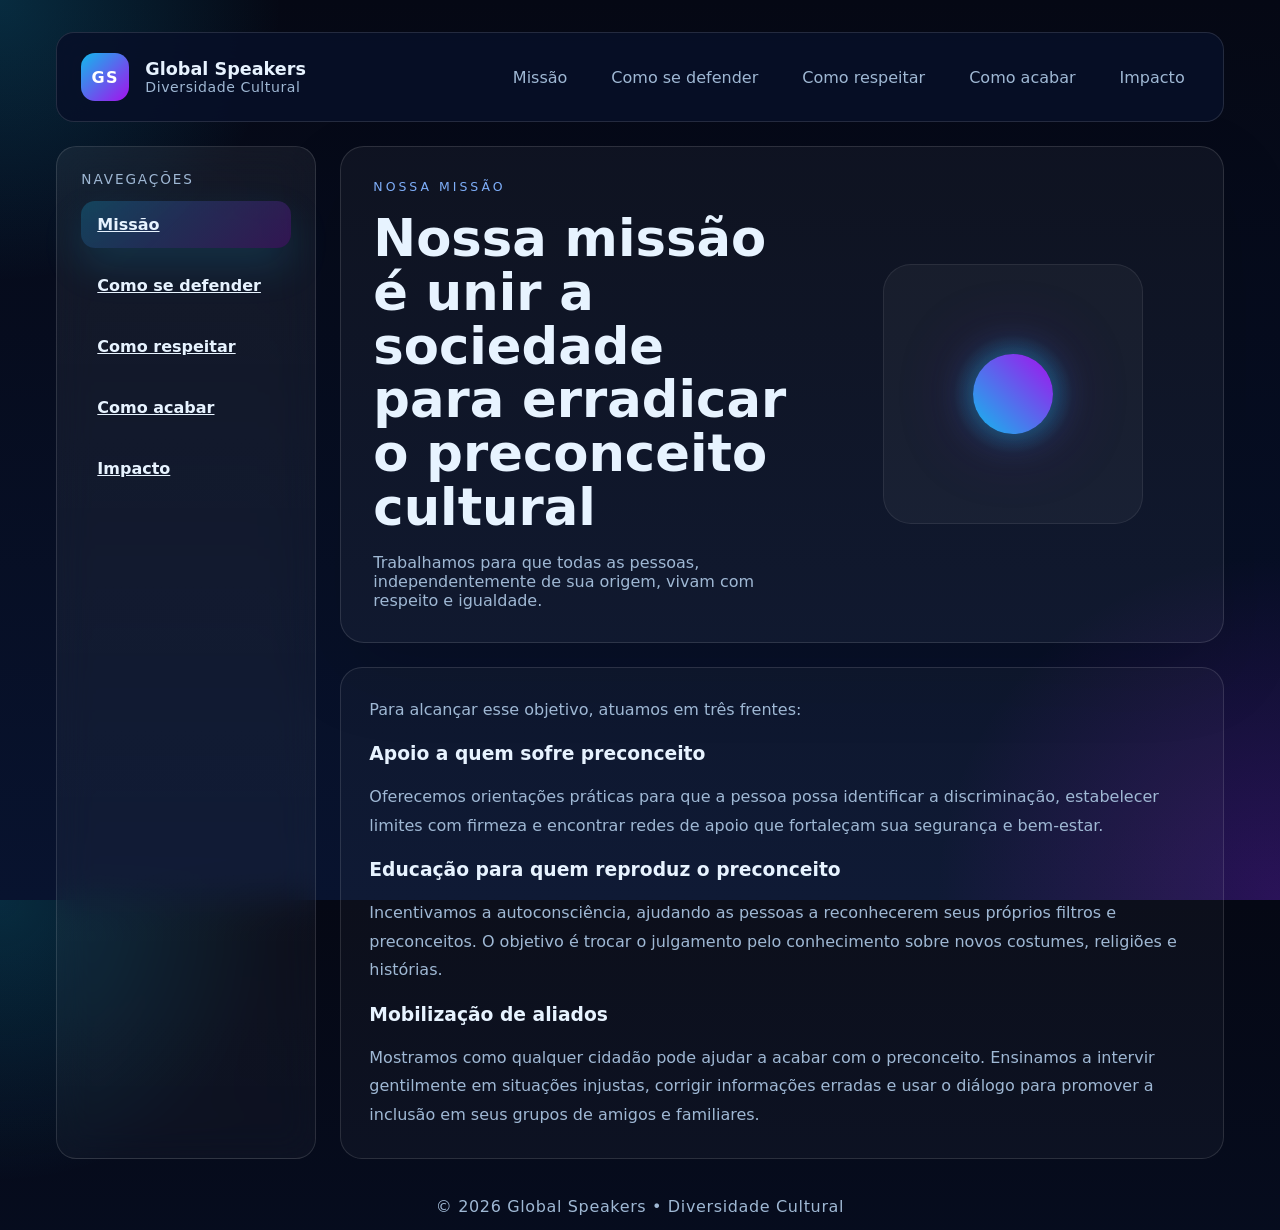
<file: index.html>
<html>
<head>
    <title>Global Speakers - Missão</title>
    <meta charset="utf-8">
    <meta name="viewport" content="width=device-width,initial-scale=1">
    <link rel="stylesheet" href="styles.css">
    <script src="script.js" defer></script>
</head>

<body>
    <div class="page-shell">
        <header class="topbar">
            <div class="brand">
                <span class="logo">GS</span>
                <div>
                    <div class="brand-name">Global Speakers</div>
                    <div class="brand-tag">Diversidade Cultural</div>
                </div>
            </div>
            <nav class="topnav" aria-label="Menu principal">
                <a href="index.html">Missão</a>
                <a href="defender.html">Como se defender</a>
                <a href="respect.html">Como respeitar</a>
                <a href="acabar.html">Como acabar</a>
                <a href="impact.html">Impacto</a>
            </nav>
        </header>

        <div class="panel-grid">
            <aside class="sidebar" aria-label="Menu lateral">
                <div class="sidebar-title">Navegações</div>
                <a class="sidebar-item active" href="index.html">Missão</a>
                <a class="sidebar-item " href="defender.html">Como se defender</a>
                <a class="sidebar-item " href="respect.html">Como respeitar</a>
                <a class="sidebar-item " href="acabar.html">Como acabar</a>
                <a class="sidebar-item " href="impact.html">Impacto</a>
            </aside>

            <main class="content">
                <section class="hero">
                    <div class="hero-copy">
                        <span class="eyebrow">Nossa Missão</span>
                        <h1>Nossa missão é unir a sociedade para erradicar o preconceito cultural</h1>
                        <p>Trabalhamos para que todas as pessoas, independentemente de sua origem, vivam com respeito e igualdade.</p>
                    </div>
                    <div class="hero-visual" aria-hidden="true">
                        <div class="glow-panel">
                            <div class="glow-ring"></div>
                            <div class="glow-core"></div>
                        </div>
                    </div>
                </section>

                <section class="tab-content active" id="mission">
                    <p>Para alcançar esse objetivo, atuamos em três frentes:</p>

                    <h3>Apoio a quem sofre preconceito</h3>
                    <p>Oferecemos orientações práticas para que a pessoa possa identificar a discriminação, estabelecer limites com firmeza e encontrar redes de apoio que fortaleçam sua segurança e bem-estar.</p>

                    <h3>Educação para quem reproduz o preconceito</h3>
                    <p>Incentivamos a autoconsciência, ajudando as pessoas a reconhecerem seus próprios filtros e preconceitos. O objetivo é trocar o julgamento pelo conhecimento sobre novos costumes, religiões e histórias.</p>

                    <h3>Mobilização de aliados</h3>
                    <p>Mostramos como qualquer cidadão pode ajudar a acabar com o preconceito. Ensinamos a intervir gentilmente em situações injustas, corrigir informações erradas e usar o diálogo para promover a inclusão em seus grupos de amigos e familiares.</p>
                </section>
            </main>
        </div>

        <footer class="footer">© 2026 Global Speakers • Diversidade Cultural</footer>
    </div>
</body>
</html>
</file>
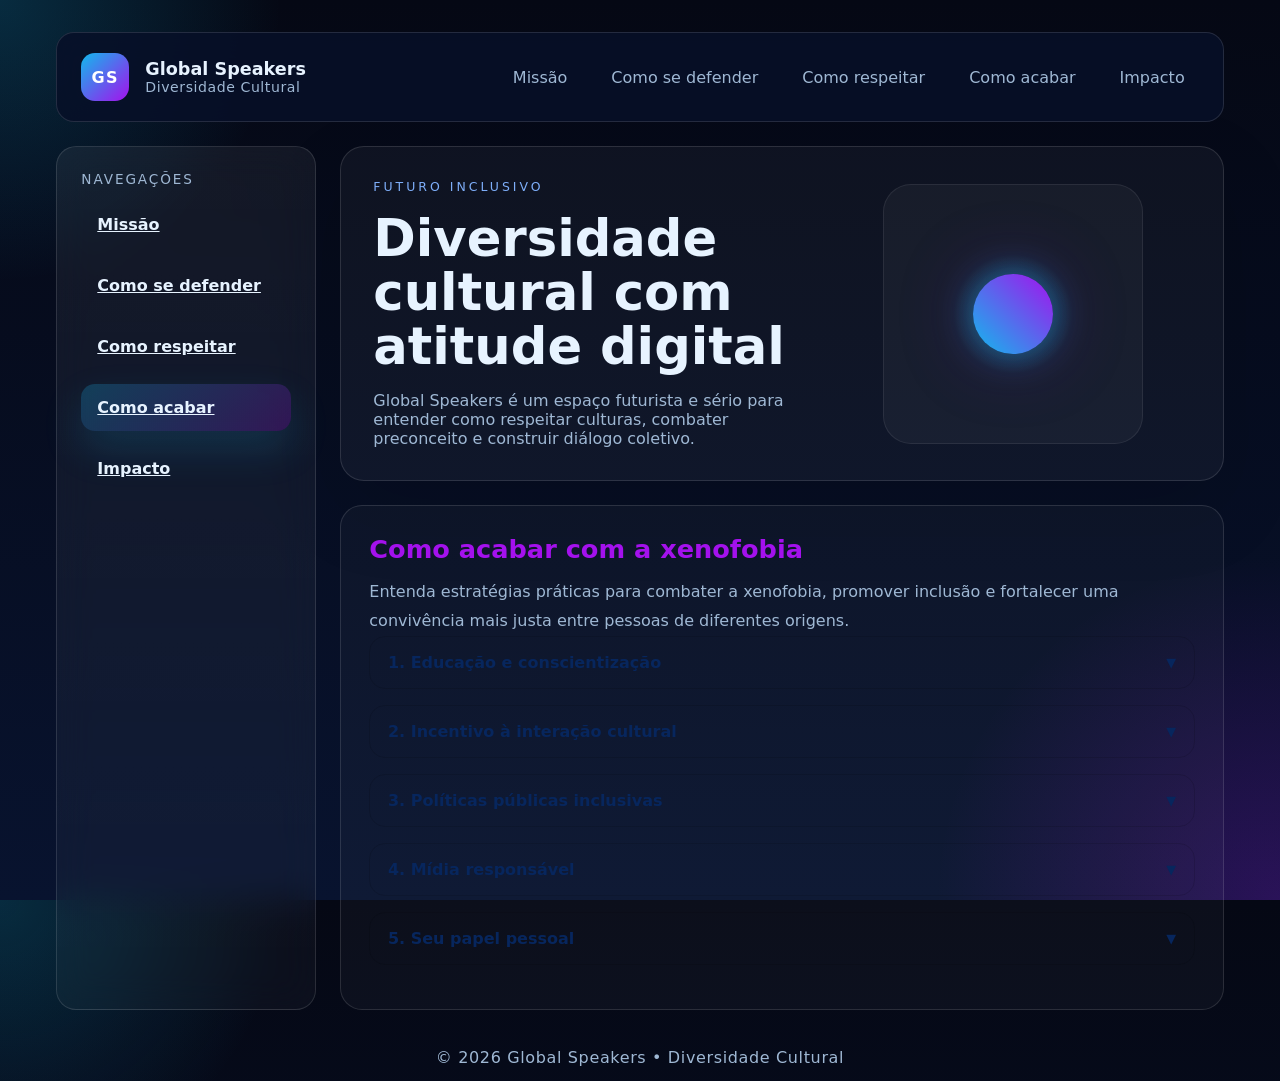
<file: acabar.html>
<html>
<head>
    <title>Global Speakers - Como acabar</title>
    <meta charset="utf-8">
    <meta name="viewport" content="width=device-width,initial-scale=1">
    <link rel="stylesheet" href="styles.css">
    <script src="script.js" defer></script>
    <style>
        details {
            margin-bottom: 1rem;
            border: 1px solid rgba(0,0,0,0.12);
            border-radius: 16px;
            background: transparent;
            overflow: hidden;
        }
        summary {
            cursor: pointer;
            display: flex;
            align-items: center;
            justify-content: space-between;
            gap: 1rem;
            padding: 1rem 1.1rem;
            font-size: 1rem;
            font-weight: 700;
            color: #07265d;
            background: transparent;
            border-radius: 16px;
            transition: background 0.2s ease, color 0.2s ease;
            list-style: none;
            outline: none;
        }
        summary:hover,
        details[open] summary {
            background: rgba(4, 50, 120, 0.06);
        }
        summary::-webkit-details-marker,
        summary::marker {
            display: none;
        }
        summary::after {
            content: "▼";
            font-size: 0.8rem;
            transform: rotate(0deg);
            transition: transform 0.2s ease;
        }
        details[open] summary::after {
            transform: rotate(-180deg);
        }
        details > *:not(summary) {
            padding: 0 1.1rem 1rem;
            margin-top: 0.5rem;
        }
    </style>
</head>

<body>
    <div class="page-shell">
        <header class="topbar">
            <div class="brand">
                <span class="logo">GS</span>
                <div>
                    <div class="brand-name">Global Speakers</div>
                    <div class="brand-tag">Diversidade Cultural</div>
                </div>
            </div>
            <nav class="topnav" aria-label="Menu principal">
                <a href="index.html">Missão</a>
                <a href="defender.html">Como se defender</a>
                <a href="respect.html">Como respeitar</a>
                <a href="acabar.html">Como acabar</a>
                <a href="impact.html">Impacto</a>
            </nav>
        </header>

        <div class="panel-grid">
            <aside class="sidebar" aria-label="Menu lateral">
                <div class="sidebar-title">Navegações</div>
                <a class="sidebar-item " href="index.html">Missão</a>
                <a class="sidebar-item " href="defender.html">Como se defender</a>
                <a class="sidebar-item " href="respect.html">Como respeitar</a>
                <a class="sidebar-item active" href="acabar.html">Como acabar</a>
                <a class="sidebar-item " href="impact.html">Impacto</a>
            </aside>

            <main class="content">
                <section class="hero">
                    <div class="hero-copy">
                        <span class="eyebrow">Futuro inclusivo</span>
                        <h1>Diversidade cultural com atitude digital</h1>
                        <p>Global Speakers é um espaço futurista e sério para entender como respeitar culturas, combater preconceito e construir diálogo coletivo.</p>
                    </div>
                    <div class="hero-visual" aria-hidden="true">
                        <div class="glow-panel">
                            <div class="glow-ring"></div>
                            <div class="glow-core"></div>
                        </div>
                    </div>
                </section>

                <section class="tab-content active" id="acabar">
                    <h2>Como acabar com a xenofobia</h2>
                    <p>Entenda estratégias práticas para combater a xenofobia, promover inclusão e fortalecer uma convivência mais justa entre pessoas de diferentes origens.</p>

                    <details>
                        <summary>1. Educação e conscientização</summary>
                        <p>O combate à xenofobia começa pela educação. Debate aberto sobre etnocentrismo, racismo e direitos humanos ajuda a transformar o medo do diferente em compreensão e empatia.</p>
                        <p>A educação contínua deve ocorrer em escolas, comunidades e ambientes de trabalho, ampliando a percepção de que a diversidade é uma força e não uma ameaça.</p>
                    </details>

                    <details>
                        <summary>2. Incentivo à interação cultural</summary>
                        <p>Promover convívio direto entre pessoas de origens diferentes reduz preconceitos. Eventos culturais, feiras gastronômicas, grupos de troca de idiomas e programas de mentoria são formas práticas de criar conexão.</p>
                        <p>Quando convivemos com outras culturas, passamos a reconhecer valores comuns e a valorizar a riqueza das diferenças.</p>
                    </details>

                    <details>
                        <summary>3. Políticas públicas inclusivas</summary>
                        <p>O Estado tem papel fundamental no combate à xenofobia. Políticas que asseguram acesso igualitário a educação, saúde, moradia e emprego ajudam a criar oportunidades reais para imigrantes e refugiados.</p>
                        <p>Leis de proteção, canais de denúncia eficientes e programas de apoio jurídico e psicológico tornam a inclusão uma prática concreta.</p>
                    </details>

                    <details>
                        <summary>4. Mídia responsável</summary>
                        <p>A mídia influencia como as pessoas veem o mundo. Coberturas responsáveis e narrativas positivas contribuem para reduzir estereótipos e impedir a propagação de discursos de ódio.</p>
                        <p>Notícias corretas, evitando desinformação e sensacionalismo, ajudam a construir uma cultura de respeito e acolhimento.</p>
                    </details>

                    <details>
                        <summary>5. Seu papel pessoal</summary>
                        <p>Cada pessoa pode ser aliada no combate à xenofobia. Ler, assistir documentários, participar de eventos culturais e corrigir preconceitos em conversas são atitudes poderosas.</p>
                        <p>Ouvir com empatia, evitar julgamentos e intervir quando necessário mostra que migrar é um direito humano e que o respeito é essencial para uma sociedade diversa.</p>
                    </details>
                </section>
            </main>
        </div>

        <footer class="footer">© 2026 Global Speakers • Diversidade Cultural</footer>
    </div>
</body>
</html>
</file>
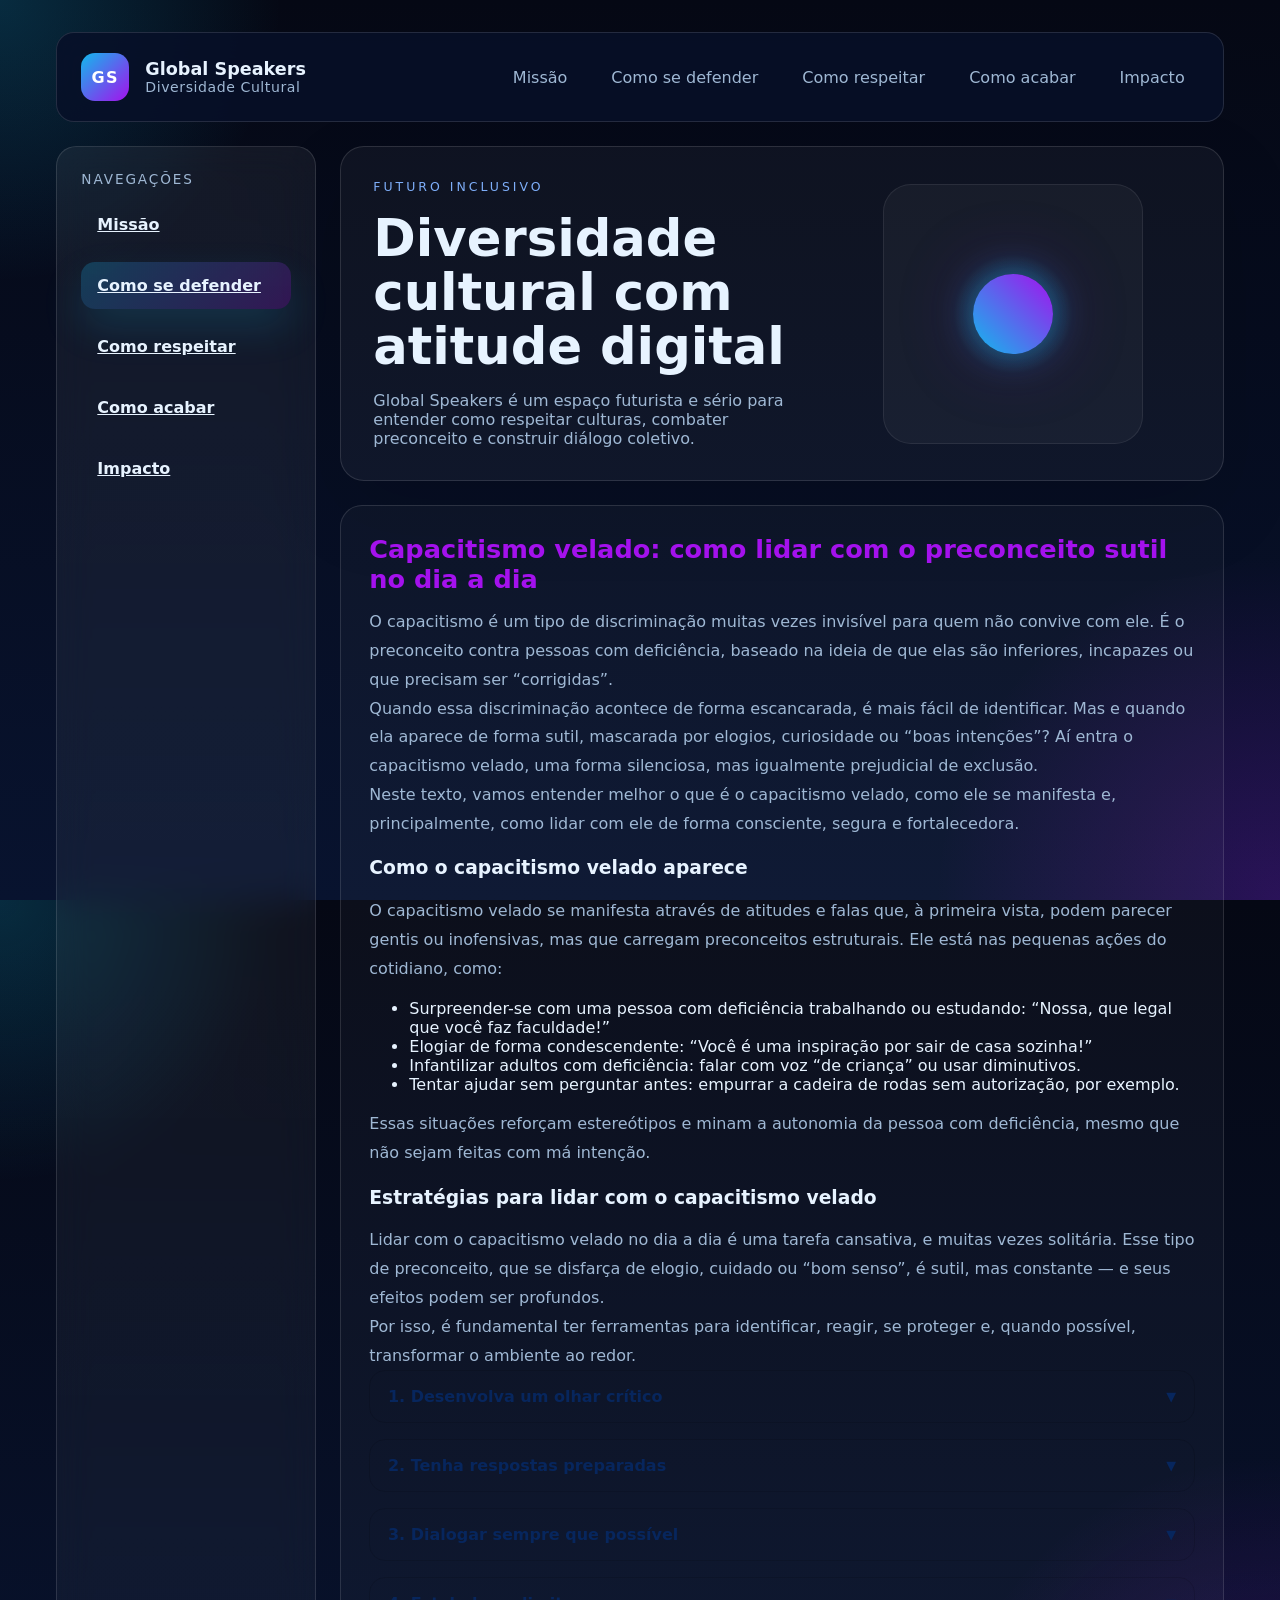
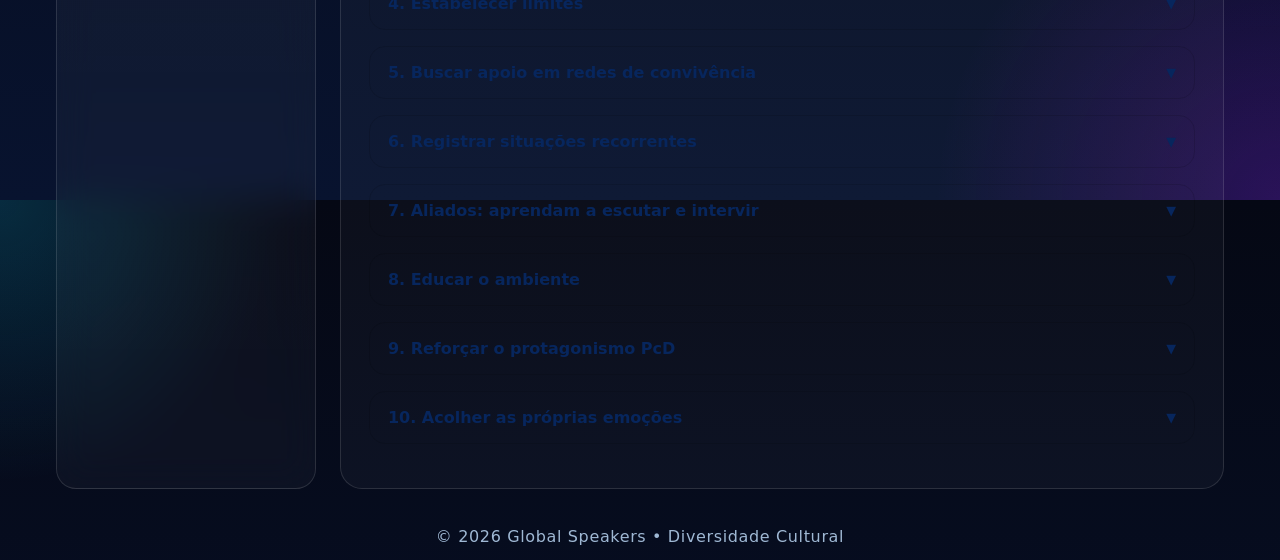
<file: defender.html>
<html>
<head>
    <title>Global Speakers - Como se defender</title>
    <meta charset="utf-8">
    <meta name="viewport" content="width=device-width,initial-scale=1">
    <link rel="stylesheet" href="styles.css">
    <script src="script.js" defer></script>
    <style>
        details {
            margin-bottom: 1rem;
            border: 1px solid rgba(0,0,0,0.12);
            border-radius: 16px;
            background: transparent;
            overflow: hidden;
        }
        summary {
            cursor: pointer;
            display: flex;
            align-items: center;
            justify-content: space-between;
            gap: 1rem;
            padding: 1rem 1.1rem;
            font-size: 1rem;
            font-weight: 700;
            color: #07265d;
            background: transparent;
            border-radius: 16px;
            transition: background 0.2s ease, color 0.2s ease;
            list-style: none;
            outline: none;
        }
        summary:hover,
        details[open] summary {
            background: #e7f0ff;
        }
        summary::-webkit-details-marker,
        summary::marker {
            display: none;
        }
        summary::after {
            content: "▼";
            font-size: 0.8rem;
            transform: rotate(0deg);
            transition: transform 0.2s ease;
        }
        details[open] summary::after {
            transform: rotate(-180deg);
        }
        details > *:not(summary) {
            padding: 0 1.1rem 1rem;
            margin-top: 0.5rem;
        }
    </style>
</head>

<body>
    <div class="page-shell">
        <header class="topbar">
            <div class="brand">
                <span class="logo">GS</span>
                <div>
                    <div class="brand-name">Global Speakers</div>
                    <div class="brand-tag">Diversidade Cultural</div>
                </div>
            </div>
            <nav class="topnav" aria-label="Menu principal">
                <a href="index.html">Missão</a>
                <a href="defender.html">Como se defender</a>
                <a href="respect.html">Como respeitar</a>
                <a href="acabar.html">Como acabar</a>
                <a href="impact.html">Impacto</a>
            </nav>
        </header>

        <div class="panel-grid">
            <aside class="sidebar" aria-label="Menu lateral">
                <div class="sidebar-title">Navegações</div>
                <a class="sidebar-item " href="index.html">Missão</a>
                <a class="sidebar-item active" href="defender.html">Como se defender</a>
                <a class="sidebar-item " href="respect.html">Como respeitar</a>
                <a class="sidebar-item " href="acabar.html">Como acabar</a>
                <a class="sidebar-item " href="impact.html">Impacto</a>
            </aside>

            <main class="content">
                <section class="hero">
                    <div class="hero-copy">
                        <span class="eyebrow">Futuro inclusivo</span>
                        <h1>Diversidade cultural com atitude digital</h1>
                        <p>Global Speakers é um espaço futurista e sério para entender como respeitar culturas, combater preconceito e construir diálogo coletivo.</p>
                    </div>
                    <div class="hero-visual" aria-hidden="true">
                        <div class="glow-panel">
                            <div class="glow-ring"></div>
                            <div class="glow-core"></div>
                        </div>
                    </div>
                </section>

                <section class="tab-content active" id="defender">
                    <h2>Capacitismo velado: como lidar com o preconceito sutil no dia a dia</h2>
                    <p>O capacitismo é um tipo de discriminação muitas vezes invisível para quem não convive com ele. É o preconceito contra pessoas com deficiência, baseado na ideia de que elas são inferiores, incapazes ou que precisam ser “corrigidas”.</p>
                    <p>Quando essa discriminação acontece de forma escancarada, é mais fácil de identificar. Mas e quando ela aparece de forma sutil, mascarada por elogios, curiosidade ou “boas intenções”? Aí entra o capacitismo velado, uma forma silenciosa, mas igualmente prejudicial de exclusão.</p>
                    <p>Neste texto, vamos entender melhor o que é o capacitismo velado, como ele se manifesta e, principalmente, como lidar com ele de forma consciente, segura e fortalecedora.</p>

                    <h3>Como o capacitismo velado aparece</h3>
                    <p>O capacitismo velado se manifesta através de atitudes e falas que, à primeira vista, podem parecer gentis ou inofensivas, mas que carregam preconceitos estruturais. Ele está nas pequenas ações do cotidiano, como:</p>
                    <ul>
                        <li>Surpreender-se com uma pessoa com deficiência trabalhando ou estudando: “Nossa, que legal que você faz faculdade!”</li>
                        <li>Elogiar de forma condescendente: “Você é uma inspiração por sair de casa sozinha!”</li>
                        <li>Infantilizar adultos com deficiência: falar com voz “de criança” ou usar diminutivos.</li>
                        <li>Tentar ajudar sem perguntar antes: empurrar a cadeira de rodas sem autorização, por exemplo.</li>
                    </ul>
                    <p>Essas situações reforçam estereótipos e minam a autonomia da pessoa com deficiência, mesmo que não sejam feitas com má intenção.</p>

                    <h3>Estratégias para lidar com o capacitismo velado</h3>
                    <p>Lidar com o capacitismo velado no dia a dia é uma tarefa cansativa, e muitas vezes solitária. Esse tipo de preconceito, que se disfarça de elogio, cuidado ou “bom senso”, é sutil, mas constante — e seus efeitos podem ser profundos.</p>
                    <p>Por isso, é fundamental ter ferramentas para identificar, reagir, se proteger e, quando possível, transformar o ambiente ao redor.</p>

                    <details>
                        <summary>1. Desenvolva um olhar crítico</summary>
                        <p>O primeiro passo para lidar com o capacitismo é reconhecê-lo. Como ele costuma vir travestido de boas intenções, pode passar despercebido — até para quem sofre com ele.</p>
                        <p>Fique atento às situações que causam desconforto ou sensação de invalidação. Comentários que parecem elogios, mas diminuem; tratamento infantilizado; surpresas exageradas são sinais de preconceito.</p>
                    </details>

                    <details>
                        <summary>2. Tenha respostas preparadas</summary>
                        <p>Nem sempre dá tempo (ou energia) de pensar na melhor resposta no momento. Ter algumas frases prontas pode ajudar a reagir com firmeza e evitar desgaste emocional.</p>
                        <ul>
                            <li>“Você não precisa me elogiar só por eu estar aqui. Eu tenho o direito de ocupar esse espaço.”</li>
                            <li>“Sou adulto, posso responder por mim mesmo.”</li>
                            <li>“Agradeço, mas se eu precisar de ajuda, eu aviso.”</li>
                            <li>“Sei que você quis ser gentil, mas esse tipo de comentário é capacitista.”</li>
                        </ul>
                        <p>Essas respostas não precisam ser agressivas — o tom pode ser calmo, mas direto. O objetivo não é discutir, e sim marcar limites.</p>
                    </details>

                    <details>
                        <summary>3. Dialogar sempre que possível</summary>
                        <p>Nem todo comentário capacitista vem de maldade — muitos são fruto da ignorância ou da falta de convívio. Quando houver abertura, explicar por que uma atitude inadequada pode ser um ato educativo e transformador.</p>
                        <p>Exemplo: “Quando você me elogia só por estar aqui, parece que você não esperava que eu fosse capaz. Sei que não foi sua intenção, mas isso pode ser capacitista.”</p>
                        <p>Esse tipo de diálogo ajuda a desconstruir estereótipos sem gerar embate direto.</p>
                    </details>

                    <details>
                        <summary>4. Estabelecer limites</summary>
                        <p>Nem sempre é possível ou saudável corrigir ou educar o outro. Em situações repetitivas ou quando há resistência, é fundamental saber impor limites claros.</p>
                        <ul>
                            <li>“Não me sinto confortável com esse tipo de comentário.”</li>
                            <li>“Prefiro não falar sobre minha deficiência nesse contexto.”</li>
                        </ul>
                        <p>Você não precisa ser paciente o tempo todo. Estabelecer limites é uma forma de autocuidado e afirmação de autonomia.</p>
                    </details>

                    <details>
                        <summary>5. Buscar apoio em redes de convivência</summary>
                        <p>Falar sobre essas experiências com quem entende pode aliviar o peso e ajudar a encontrar novas formas de lidar com as situações. Procure grupos, coletivos, espaços online, redes sociais com criadores de conteúdo PcDs, grupos de escuta ou terapia coletiva.</p>
                        <p>O apoio de outras pessoas que vivem ou compreendem o capacitismo fortalece o autocuidado e amplia sua rede de suporte.</p>
                    </details>

                    <details>
                        <summary>6. Registrar situações recorrentes</summary>
                        <p>Em ambientes como trabalho, escola ou serviços públicos, onde o capacitismo velado pode se repetir, vale registrar os episódios — especialmente se causam constrangimento, exclusão ou prejuízos reais.</p>
                        <p>Esses registros podem embasar uma conversa com a chefia, a coordenação ou até mesmo uma denúncia.</p>
                    </details>

                    <details>
                        <summary>7. Aliados: aprendam a escutar e intervir</summary>
                        <p>Se você não é PcD, mas quer ser um aliado, sua escuta é essencial. Não minimize relatos e não justifique comportamentos com frases como “foi só um jeito de falar”. Em vez disso, reconheça o problema e, quando possível, use sua posição para corrigir.</p>
                        <p>Por exemplo: “Ei, ela é adulta, pode responder por si mesma.” Aliados conscientes ajudam a mudar a cultura ao redor, mas é importante estudar as pautas PcDs para ser um aliado responsável.</p>
                    </details>

                    <details>
                        <summary>8. Educar o ambiente</summary>
                        <p>Se possível, incentive ações educativas no trabalho, escola, igreja ou grupo de amigos. Palestras, rodas de conversa, leituras, vídeos e conteúdos de criadores PcDs são ótimos recursos para sensibilizar e informar.</p>
                    </details>

                    <details>
                        <summary>9. Reforçar o protagonismo PcD</summary>
                        <p>Nada combate mais o capacitismo do que a presença ativa e empoderada de pessoas com deficiência nos espaços. Quando PcDs ocupam cargos de liderança, falam por si, criam conteúdo e tomam decisões, os estereótipos enfraquecem.</p>
                        <p>Fortalecer sua presença, tomar decisões e ocupar espaços são formas de afirmar sua existência para além dos estereótipos.</p>
                    </details>

                    <details>
                        <summary>10. Acolher as próprias emoções</summary>
                        <p>Sentir-se cansado, irritado ou triste diante do capacitismo velado é absolutamente normal. Essas microagressões se acumulam e podem afetar a saúde emocional e a autoestima.</p>
                        <p>Cuide de si com gentileza: descanse quando precisar, chore se quiser, desabafe com quem te acolhe. Você não precisa estar forte o tempo todo. Resistir também é saber recuar quando for preciso.</p>
                    </details>

                </section>
            </main>
        </div>

        <footer class="footer">© 2026 Global Speakers • Diversidade Cultural</footer>
    </div>
</body>
</html>
</file>
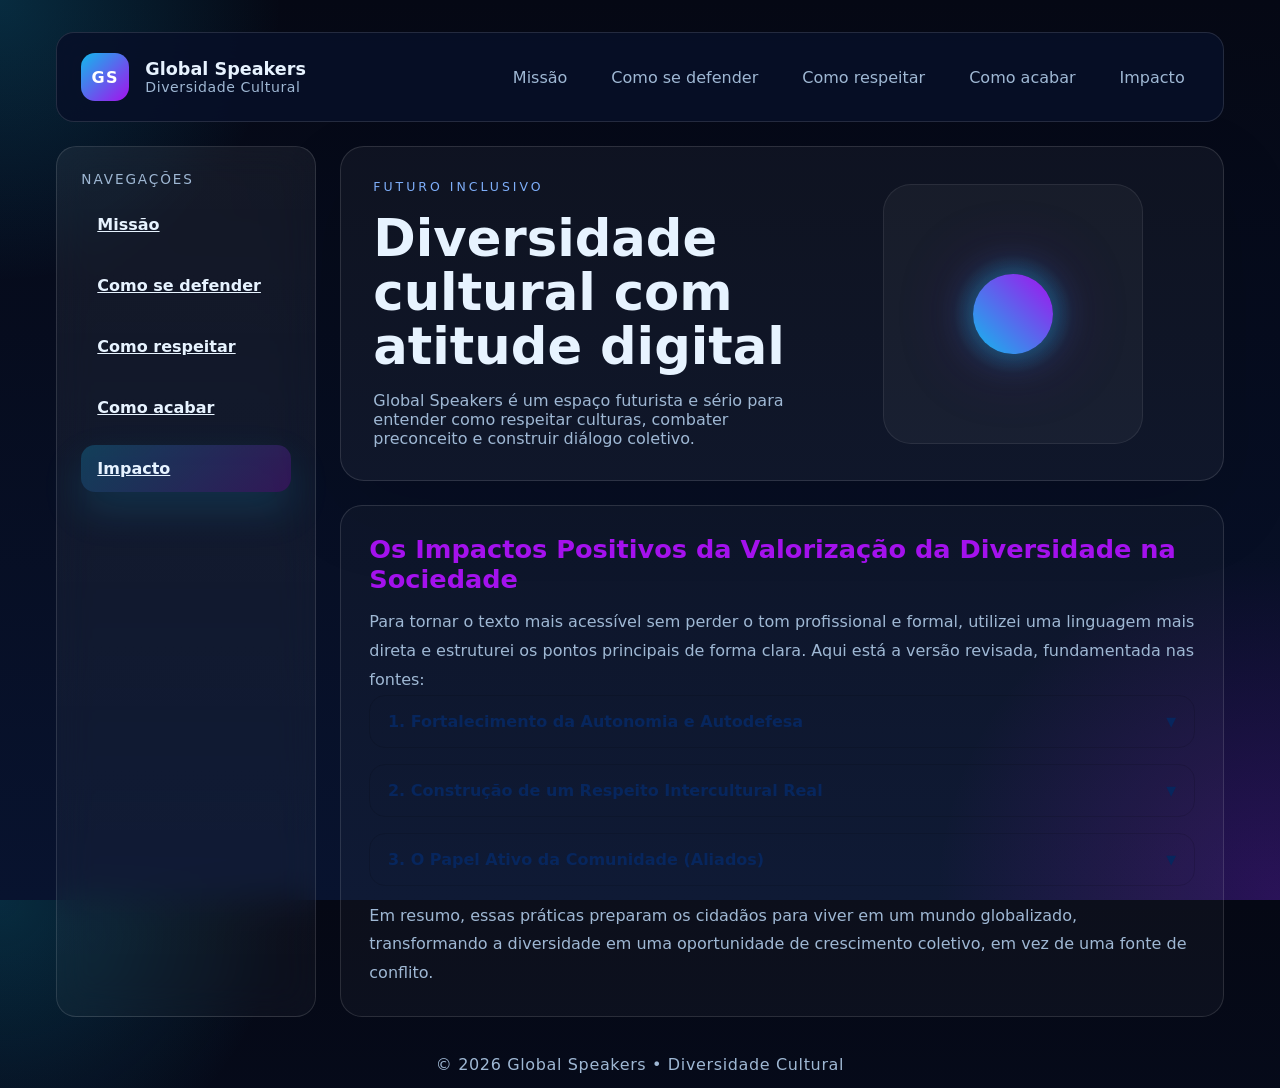
<file: impact.html>
<html>
<head>
    <title>Global Speakers - Impacto</title>
    <meta charset="utf-8">
    <meta name="viewport" content="width=device-width,initial-scale=1">
    <link rel="stylesheet" href="styles.css">
    <script src="script.js" defer></script>
    <style>
        details {
            margin-bottom: 1rem;
            border: 1px solid rgba(0,0,0,0.12);
            border-radius: 16px;
            background: transparent;
            overflow: hidden;
        }
        summary {
            cursor: pointer;
            display: flex;
            align-items: center;
            justify-content: space-between;
            gap: 1rem;
            padding: 1rem 1.1rem;
            font-size: 1rem;
            font-weight: 700;
            color: #07265d;
            background: transparent;
            border-radius: 16px;
            transition: background 0.2s ease, color 0.2s ease;
            list-style: none;
            outline: none;
        }
        summary:hover,
        details[open] summary {
            background: rgba(4, 50, 120, 0.06);
        }
        summary::-webkit-details-marker,
        summary::marker {
            display: none;
        }
        summary::after {
            content: "▼";
            font-size: 0.8rem;
            transform: rotate(0deg);
            transition: transform 0.2s ease;
        }
        details[open] summary::after {
            transform: rotate(-180deg);
        }
        details > *:not(summary) {
            padding: 0 1.1rem 1rem;
            margin-top: 0.5rem;
        }
    </style>
</head>

<body>
    <div class="page-shell">
        <header class="topbar">
            <div class="brand">
                <span class="logo">GS</span>
                <div>
                    <div class="brand-name">Global Speakers</div>
                    <div class="brand-tag">Diversidade Cultural</div>
                </div>
            </div>
            <nav class="topnav" aria-label="Menu principal">
                <a href="index.html">Missão</a>
                <a href="defender.html">Como se defender</a>
                <a href="respect.html">Como respeitar</a>
                <a href="acabar.html">Como acabar</a>
                <a href="impact.html">Impacto</a>
            </nav>
        </header>

        <div class="panel-grid">
            <aside class="sidebar" aria-label="Menu lateral">
                <div class="sidebar-title">Navegações</div>
                <a class="sidebar-item " href="index.html">Missão</a>
                <a class="sidebar-item " href="defender.html">Como se defender</a>
                <a class="sidebar-item " href="respect.html">Como respeitar</a>
                <a class="sidebar-item " href="acabar.html">Como acabar</a>
                <a class="sidebar-item active" href="impact.html">Impacto</a>
            </aside>

            <main class="content">
                <section class="hero">
                    <div class="hero-copy">
                        <span class="eyebrow">Futuro inclusivo</span>
                        <h1>Diversidade cultural com atitude digital</h1>
                        <p>Global Speakers é um espaço futurista e sério para entender como respeitar culturas, combater preconceito e construir diálogo coletivo.</p>
                    </div>
                    <div class="hero-visual" aria-hidden="true">
                        <div class="glow-panel">
                            <div class="glow-ring"></div>
                            <div class="glow-core"></div>
                        </div>
                    </div>
                </section>

                <section class="tab-content active" id="impact">
                    <h2>Os Impactos Positivos da Valorização da Diversidade na Sociedade</h2>
                    <p>Para tornar o texto mais acessível sem perder o tom profissional e formal, utilizei uma linguagem mais direta e estruturei os pontos principais de forma clara. Aqui está a versão revisada, fundamentada nas fontes:</p>

                    <details>
                        <summary>1. Fortalecimento da Autonomia e Autodefesa</summary>
                        <p>O conhecimento sobre diversidade permite que as pessoas identifiquem o preconceito, mesmo quando ele é sutil ou “velado”. Isso ajuda a sociedade ao:</p>
                        <ul>
                            <li>Capacitar para respostas assertivas: ensinar como estabelecer limites claros e usar frases prontas para interromper ofensas de forma firme e calma.</li>
                            <li>Criar redes de apoio: incentivar a busca por comunidades que ofereçam suporte emocional e segurança para quem enfrenta a exclusão.</li>
                            <li>Garantir direitos: mostrar como registrar situações de preconceito em escolas ou empresas para fundamentar medidas legais ou administrativas.</li>
                        </ul>
                    </details>

                    <details>
                        <summary>2. Construção de um Respeito Intercultural Real</summary>
                        <p>O respeito vai além de apenas “aceitar” o outro; trata-se de valorizar as diferenças como um ganho para todos. Esse processo melhora a vida social pois:</p>
                        <ul>
                            <li>Combate a xenofobia e o medo: ao incentivar o estudo de outras histórias e religiões, desconstroem-se os filtros e preconceitos que nos impedem de ver o outro como igual.</li>
                            <li>Amplia o conhecimento: o contato com novas culturas (culinária, artes e costumes) enriquece o repertório dos cidadãos e melhora a integração em cidades cada vez mais diversas.</li>
                            <li>Melhora o convívio escolar e profissional: cria ambientes onde todos se sentem acolhidos, o que aumenta a autoestima dos estudantes e a produtividade no trabalho.</li>
                        </ul>
                    </details>

                    <details>
                        <summary>3. O Papel Ativo da Comunidade (Aliados)</summary>
                        <p>A sociedade evolui quando pessoas que não sofrem o preconceito diretamente decidem agir para interrompê-lo. Esses aliados são essenciais para:</p>
                        <ul>
                            <li>Intervir em injustiças: não ficar em silêncio diante de piadas ou comentários ofensivos, utilizando sua posição para educar e proteger a vítima.</li>
                            <li>Corrigir informações falsas: atuar como um facilitador do diálogo, esclarecendo mentiras ou estereótipos dentro de seus círculos de amigos e familiares.</li>
                            <li>Promover igualdade de oportunidades: garantir que o acesso a empregos e educação seja justo para todos, combatendo a desigualdade social que ainda atinge minorias.</li>
                        </ul>
                    </details>

                    <p>Em resumo, essas práticas preparam os cidadãos para viver em um mundo globalizado, transformando a diversidade em uma oportunidade de crescimento coletivo, em vez de uma fonte de conflito.</p>
                </section>
            </main>
        </div>

        <footer class="footer">© 2026 Global Speakers • Diversidade Cultural</footer>
    </div>
</body>
</html>
</file>
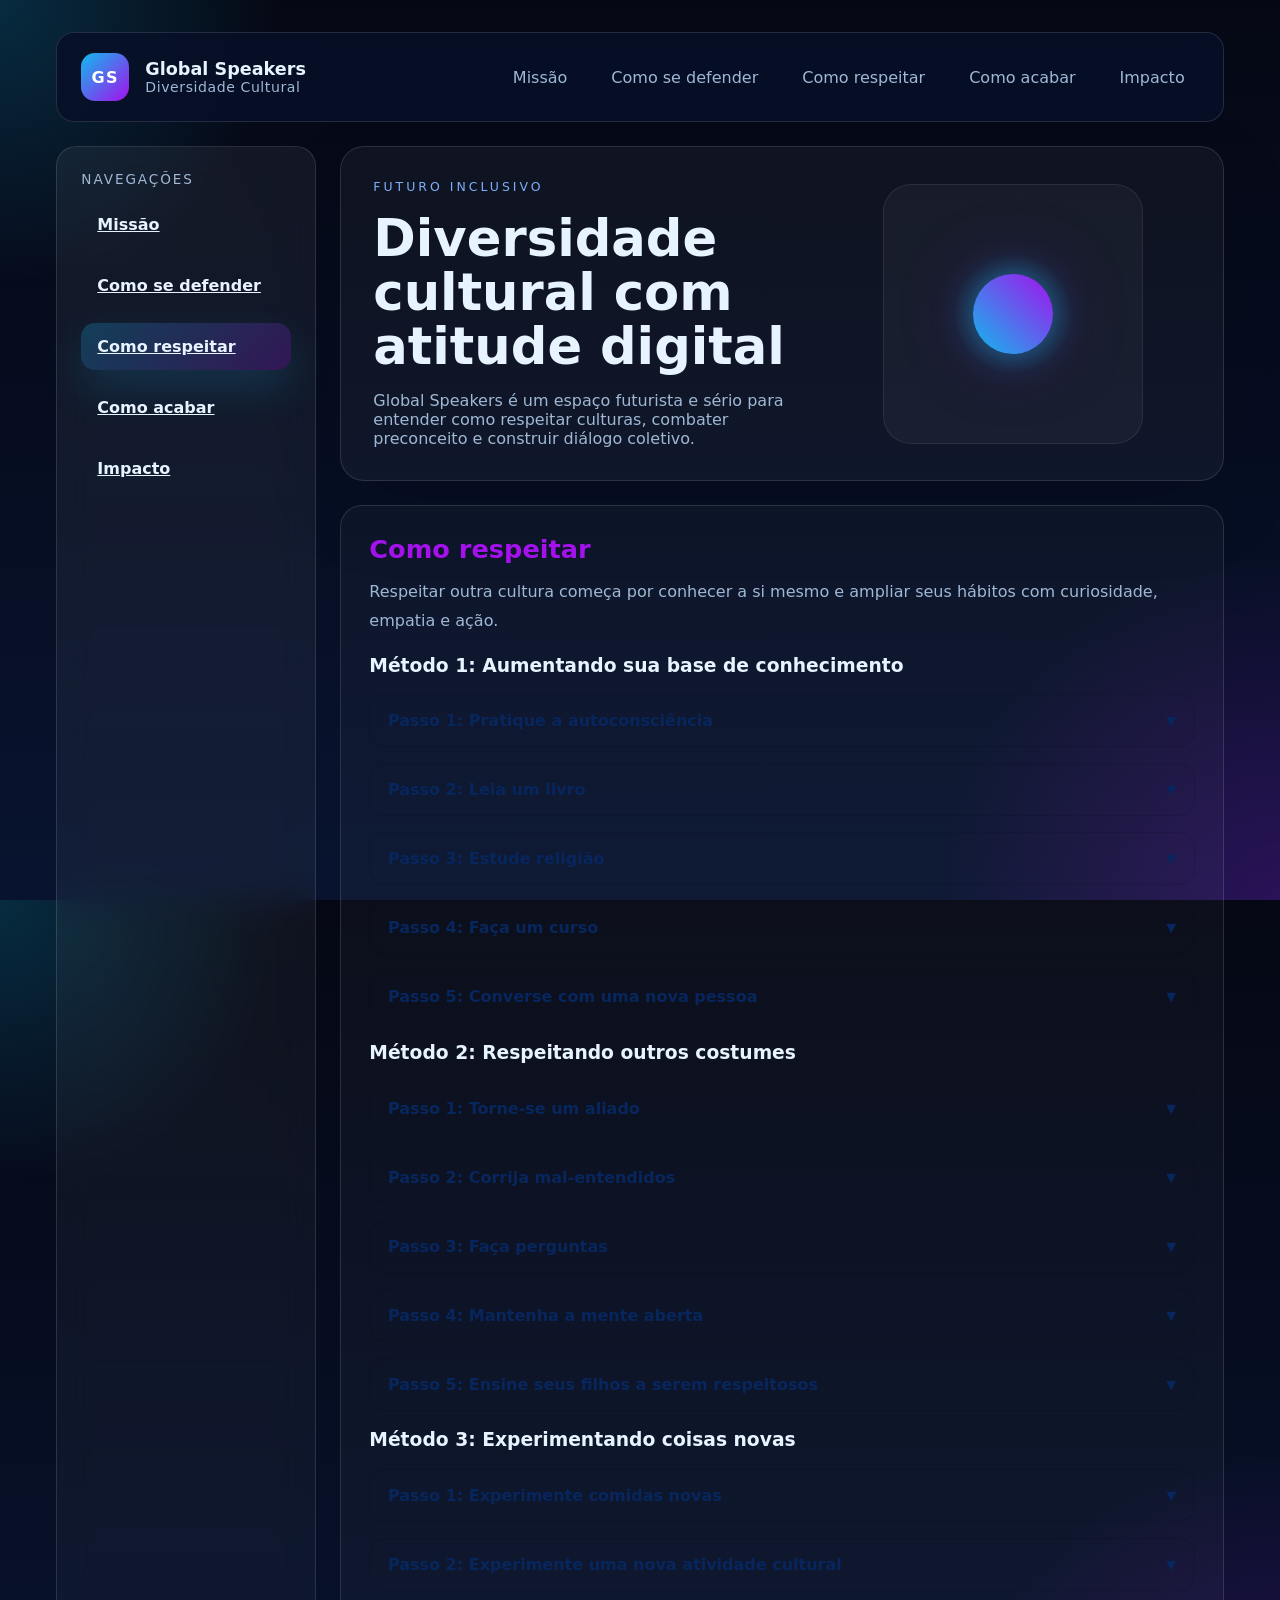
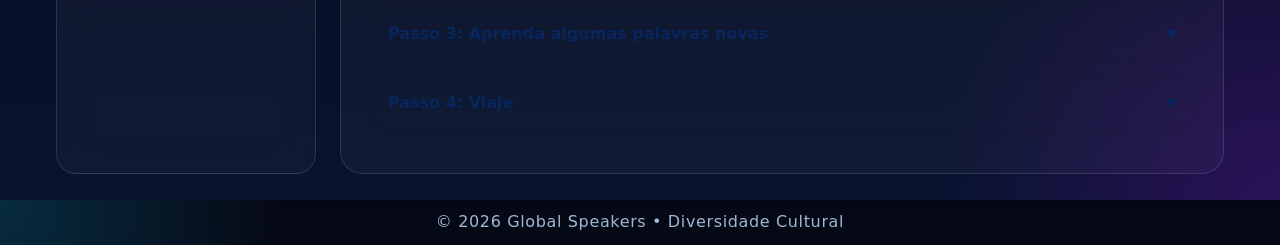
<file: respect.html>
<html>
<head>
    <title>Global Speakers - Como respeitar</title>
    <meta charset="utf-8">
    <meta name="viewport" content="width=device-width,initial-scale=1">
    <link rel="stylesheet" href="styles.css">
    <script src="script.js" defer></script>
    <style>
        details {
            margin-bottom: 1rem;
            border: 1px solid rgba(0,0,0,0.12);
            border-radius: 16px;
            background: transparent;
            overflow: hidden;
        }
        summary {
            cursor: pointer;
            display: flex;
            align-items: center;
            justify-content: space-between;
            gap: 1rem;
            padding: 1rem 1.1rem;
            font-size: 1rem;
            font-weight: 700;
            color: #07265d;
            background: transparent;
            border-radius: 16px;
            transition: background 0.2s ease, color 0.2s ease;
            list-style: none;
            outline: none;
        }
        summary:hover,
        details[open] summary {
            background: #e7f0ff;
        }
        summary::-webkit-details-marker,
        summary::marker {
            display: none;
        }
        summary::after {
            content: "▼";
            font-size: 0.8rem;
            transform: rotate(0deg);
            transition: transform 0.2s ease;
        }
        details[open] summary::after {
            transform: rotate(-180deg);
        }
        details > *:not(summary) {
            padding: 0 1.1rem 1rem;
            margin-top: 0.5rem;
        }
    </style>
</head>

<body>
    <div class="page-shell">
        <header class="topbar">
            <div class="brand">
                <span class="logo">GS</span>
                <div>
                    <div class="brand-name">Global Speakers</div>
                    <div class="brand-tag">Diversidade Cultural</div>
                </div>
            </div>
            <nav class="topnav" aria-label="Menu principal">
                <a href="index.html">Missão</a>
                <a href="defender.html">Como se defender</a>
                <a href="respect.html">Como respeitar</a>
                <a href="acabar.html">Como acabar</a>
                <a href="impact.html">Impacto</a>
            </nav>
        </header>

        <div class="panel-grid">
            <aside class="sidebar" aria-label="Menu lateral">
                <div class="sidebar-title">Navegações</div>
                <a class="sidebar-item " href="index.html">Missão</a>
                <a class="sidebar-item " href="defender.html">Como se defender</a>
                <a class="sidebar-item active" href="respect.html">Como respeitar</a>
                <a class="sidebar-item " href="acabar.html">Como acabar</a>
                <a class="sidebar-item " href="impact.html">Impacto</a>
            </aside>

            <main class="content">
                <section class="hero">
                    <div class="hero-copy">
                        <span class="eyebrow">Futuro inclusivo</span>
                        <h1>Diversidade cultural com atitude digital</h1>
                        <p>Global Speakers é um espaço futurista e sério para entender como respeitar culturas, combater preconceito e construir diálogo coletivo.</p>
                    </div>
                    <div class="hero-visual" aria-hidden="true">
                        <div class="glow-panel">
                            <div class="glow-ring"></div>
                            <div class="glow-core"></div>
                        </div>
                    </div>
                </section>

                <section class="tab-content active" id="respect">
                    <h2>Como respeitar</h2>
                    <p>Respeitar outra cultura começa por conhecer a si mesmo e ampliar seus hábitos com curiosidade, empatia e ação.</p>

                    <h3>Método 1: Aumentando sua base de conhecimento</h3>
                    <details>
                        <summary>Passo 1: Pratique a autoconsciência</summary>
                        <p>Uma das maneiras mais importantes de aprender a respeitar outras culturas é passar um tempo refletindo sobre suas próprias crenças e preconceitos. Cada pessoa possui um “filtro” que afeta a forma como vê outras culturas.</p>
                        <p>Seu filtro descreve a maneira como você vê o mundo. Muitos fatores diferentes podem afetar seu filtro, como origem étnica, religião, idade, nível de renda e educação.</p>
                        <p>Passe algum tempo refletindo sobre seu filtro. Pergunte a si mesmo: “Como minha renda afeta a maneira como vejo os outros?” ou “Tenho algum preconceito por causa da minha religião?”</p>
                        <p>Tornar-se mais consciente de si mesmo pode ajudá-lo a perceber coisas novas sobre sua própria cultura e abrir seus olhos para apreciar diferenças culturais.</p>
                    </details>

                    <details>
                        <summary>Passo 2: Leia um livro</summary>
                        <p>Para respeitar outras culturas, é importante entender algo sobre elas. Você pode expandir seu conhecimento fazendo pesquisas e lendo sobre a cultura que lhe interessa.</p>
                        <p>Por exemplo, se você estiver interessado na cultura japonesa, procure um livro sobre a história do Japão. Conhecimento histórico ajuda a compreender o contexto dessa cultura.</p>
                        <p>Você também pode tentar ficção. Ler uma história fictícia sobre uma nova cultura pode oferecer uma compreensão mais clara de como é a vida naquela cultura.</p>
                        <p>Tente ler “Things Fall Apart”, de Chinua Achebe, para uma história interessante sobre a vida na Nigéria. Ou considere “Eat, Pray, Love”, de Elizabeth Gilbert, para aprender sobre Itália, Índia e Indonésia.</p>
                        <p>Peça orientação ao bibliotecário local e solicite recomendações de obras de ficção e não ficção.</p>
                    </details>

                    <details>
                        <summary>Passo 3: Estude religião</summary>
                        <p>A religião é parte importante de muitas culturas. Aprender mais sobre religiões diferentes ajuda a entender culturas além da sua própria.</p>
                        <p>Participe de um tipo diferente de culto ou visite outra cerimônia religiosa. Se você é católico, talvez tenha experimentado apenas uma missa tradicional; visite uma sinagoga ou uma mesquita, por exemplo.</p>
                        <p>Pergunte se visitantes são permitidos nas cerimônias e informe-se sobre orientações de vestimenta ou comportamento. Faça sua pesquisa lendo livros e artigos sobre diferentes religiões, como o budismo.</p>
                    </details>

                    <details>
                        <summary>Passo 4: Faça um curso</summary>
                        <p>Continuar sua educação é uma ótima forma de aprender a respeitar outras culturas. Faça um curso tradicional ou online — muitos são gratuitos.</p>
                        <p>Faculdades oferecem aulas sobre história, literatura e religiões de outras culturas. Peça a um amigo para fazer um curso com você, como espanhol básico, e aprendam juntos.</p>
                    </details>

                    <details>
                        <summary>Passo 5: Converse com uma nova pessoa</summary>
                        <p>Faça um esforço para conversar com alguém de outra cultura. Conhecer alguém novo ou aprofundar a conversa com alguém que você conhece ajuda a obter uma compreensão mais pessoal.</p>
                        <p>Coloque-se em situações com pessoas de diferentes origens. Participe de eventos de conscientização multicultural em sua escola ou comunidade.</p>
                        <p>Faça novos amigos, entre em um time diversificado e reserve tempo para ouvir histórias e experiências. Ouvir é uma forma poderosa de conexão cultural.</p>
                    </details>

                    <h3>Método 2: Respeitando outros costumes</h3>
                    <details>
                        <summary>Passo 1: Torne-se um aliado</summary>
                        <p>Uma forma de demonstrar respeito é ser um aliado cultural. Isso significa apoiar a autonomia cultural e defender os direitos de pessoas de outras culturas.</p>
                        <p>Pessoas de minorias culturais frequentemente sofrem discriminação. Mostre que você não aceita comentários ofensivos e intervene quando necessário.</p>
                        <p>Por exemplo, se alguém fizer uma piada insensível, diga: “Bob, sei que você quis dizer no bom sentido, mas esse comentário é ofensivo.”</p>
                        <p>Defenda os direitos dos outros em sua comunidade. Se sua cidade tentar impedir a construção de uma mesquita, participe e use sua voz.</p>
                    </details>

                    <details>
                        <summary>Passo 2: Corrija mal-entendidos</summary>
                        <p>Você pode ter suposições sobre outras culturas. Observando as diferenças com atenção, você aprende a interpretar melhor comportamentos que parecem estranhos à primeira vista.</p>
                        <p>Por exemplo, na Índia pode ser comum não responder perguntas de forma tão direta quanto em outras culturas. Em vez de julgar, reserve tempo para observar e compreender.</p>
                        <p>Muitos britânicos acham americanos falsos porque americanos tendem a ser mais otimistas externamente. A resposta é conversar de forma genuína e ensinar uns aos outros sobre as diferenças.</p>
                        <p>Seu filtro cultural pode deixá-lo nervoso ao se aproximar de alguém com hijab. Mas não tenha medo de perguntar com educação: “Com licença, este assento está ocupado?”</p>
                    </details>

                    <details>
                        <summary>Passo 3: Faça perguntas</summary>
                        <p>Perguntar é uma das melhores formas de aprender sobre novas culturas. Não tenha medo de perguntar, mas faça isso com respeito.</p>
                        <p>Se um colega traz comida diferente, pergunte: “O que é isso que você está comendo? O cheiro é ótimo.”</p>
                        <p>Se alguém chega tarde ao trabalho, em vez de presumir preguiça, pergunte sobre o horário e descubra adaptações culturais como orações.</p>
                        <p>Se você tem um amigo do Japão, pergunte sobre o costume de se curvar. Ele provavelmente ficará feliz em explicar.</p>
                    </details>

                    <details>
                        <summary>Passo 4: Mantenha a mente aberta</summary>
                        <p>Tente não deixar ideias preconcebidas influenciarem seus sentimentos sobre outras pessoas. Entre em experiências novas pronto para aprender.</p>
                        <p>Se você estiver viajando pela Ásia, a comida pode ser diferente do que está acostumado. Esteja disposto a experimentar e a valorizar a intenção cultural — não julgue como melhor ou pior.</p>
                        <p>Observe cumprimentos e conversas mais formais em algumas culturas. Esteja aberto para participar e aprender algo novo.</p>
                        <p>Demonstre respeito externamente: não revire os olhos nem faça cara feia diante do desconhecido.</p>
                    </details>

                    <details>
                        <summary>Passo 5: Ensine seus filhos a serem respeitosos</summary>
                        <p>A melhor maneira de criar respeito é ensinar respeito desde cedo. Crianças que crescem entendendo outras culturas têm menos chance de discriminar no futuro.</p>
                        <p>Se seu filho perguntar por que um amigo não brinca aos sábados, use isso como oportunidade para explicar que algumas religiões têm dias sagrados.</p>
                        <p>Procure escolas que ensinem multiculturalismo e ofereçam vários idiomas e artes diferentes. Dê o exemplo com gentileza e respeito para que seus filhos também aprendam.</p>
                    </details>

                    <h3>Método 3: Experimentando coisas novas</h3>
                    <details>
                        <summary>Passo 1: Experimente comidas novas</summary>
                        <p>A comida é uma parte importante de cada cultura. Para muitas pessoas, a comida representa história e herança cultural.</p>
                        <p>Faça um esforço para experimentar pratos de outras culturas. Convide amigos para ir a um restaurante etíope ou peça a um amigo judeu ortodoxo que fale sobre sua refeição kosher favorita.</p>
                        <p>Tente cozinhar algo novo toda semana e envolva sua família na descoberta.</p>
                    </details>

                    <details>
                        <summary>Passo 2: Experimente uma nova atividade cultural</summary>
                        <p>Diferentes culturas têm atividades de lazer próprias. Entre em um time de rúgbi, assista a um pub de futebol ou experimente ouvir música tradicional africana.</p>
                        <p>Assista a um filme estrangeiro em um cinema alternativo ou visite uma exposição de arte egípcia no museu local.</p>
                    </details>

                    <details>
                        <summary>Passo 3: Aprenda algumas palavras novas</summary>
                        <p>Falar mesmo algumas palavras do idioma local ajuda a se conectar e demonstra respeito. Aprender saudações como “Bonjour!” ou “Konnichiwa!” pode fazer diferença.</p>
                        <p>Faça cursos presenciais ou online, use aplicativos de idiomas ou um tradutor no celular para aprofundar seu aprendizado.</p>
                    </details>

                    <details>
                        <summary>Passo 4: Viaje</summary>
                        <p>Viajar é uma das maneiras mais eficazes de aprender sobre outra cultura. Isso permite uma imersão direta no cotidiano de um novo lugar.</p>
                        <p>Seja um viajante respeitoso: pesquise o vestuário e as regras locais, como em países onde a modéstia é valorizada.</p>
                        <p>Experimente atividades locais e peça recomendações a moradores. Divirta-se com segurança e bom senso.</p>
                    </details>
                </section>
            </main>
        </div>

        <footer class="footer">© 2026 Global Speakers • Diversidade Cultural</footer>
    </div>
</body>
</html>
</file>
<file: styles.css>
:root {
  --bg-1: #050814;
  --bg-2: #08132f;
  --panel: rgba(10, 18, 44, 0.88);
  --panel-strong: rgba(255, 255, 255, 0.08);
  --text: #e7f3ff;
  --muted: #9fb8d4;
  --accent-1: #11BAED;
  --accent-2: #A411ED;
  --border: rgba(255, 255, 255, 0.12);
}

* {
  box-sizing: border-box;
}

html, body {
  margin: 0;
  min-height: 100%;
  font-family: Inter, system-ui, -apple-system, BlinkMacSystemFont, 'Segoe UI', sans-serif;
  background: radial-gradient(circle at top left, rgba(17, 186, 237, 0.2), transparent 18%),
              radial-gradient(circle at bottom right, rgba(164, 17, 237, 0.22), transparent 22%),
              linear-gradient(180deg, var(--bg-1) 0%, var(--bg-2) 100%);
  color: var(--text);
}

body {
  display: flex;
  justify-content: center;
  padding: 32px;
}

.page-shell {
  width: min(1200px, 96%);
  display: flex;
  flex-direction: column;
  gap: 24px;
}

.topbar {
  display: flex;
  justify-content: space-between;
  align-items: center;
  gap: 24px;
  padding: 20px 24px;
  background: rgba(8, 16, 40, 0.86);
  border: 1px solid var(--border);
  border-radius: 18px;
  backdrop-filter: blur(18px);
}

.brand {
  display: flex;
  align-items: center;
  gap: 16px;
}

.logo {
  width: 48px;
  height: 48px;
  border-radius: 14px;
  display: grid;
  place-items: center;
  font-weight: 800;
  letter-spacing: 0.1em;
  background: linear-gradient(135deg, var(--accent-1), var(--accent-2));
  color: #fff;
}

.brand-name {
  font-size: 1.1rem;
  font-weight: 700;
}

.brand-tag {
  font-size: 0.88rem;
  color: var(--muted);
  letter-spacing: 0.04em;
}

.topnav {
  display: flex;
  gap: 16px;
  flex-wrap: wrap;
}

.topnav a {
  color: var(--muted);
  text-decoration: none;
  padding: 10px 14px;
  border-radius: 12px;
  transition: background .2s ease, color .2s ease;
}

.topnav a:hover,
.topnav a:focus-visible {
  background: rgba(255, 255, 255, 0.06);
  color: var(--text);
}

.panel-grid {
  display: grid;
  grid-template-columns: 260px 1fr;
  gap: 24px;
}

.sidebar {
  padding: 24px;
  background: linear-gradient(180deg, rgba(255,255,255,0.06), rgba(255,255,255,0.03));
  border: 1px solid var(--border);
  border-radius: 20px;
  backdrop-filter: blur(18px);
  display: flex;
  flex-direction: column;
  gap: 14px;
}

.sidebar-title {
  font-size: 0.85rem;
  color: var(--muted);
  text-transform: uppercase;
  letter-spacing: 0.14em;
}

.sidebar-item {
  display: block;
  width: 100%;
  border: none;
  background: transparent;
  color: var(--text);
  text-align: left;
  padding: 14px 16px;
  border-radius: 14px;
  cursor: pointer;
  font-weight: 600;
  transition: transform .2s ease, background .2s ease, color .2s ease;
}

.sidebar-item:hover,
.sidebar-item:focus-visible {
  background: rgba(17, 186, 237, 0.1);
  color: #fff;
  transform: translateX(4px);
}

.sidebar-item.active {
  background: linear-gradient(135deg, rgba(17,186,237,0.24), rgba(164,17,237,0.22));
  box-shadow: 0 18px 40px rgba(17,186,237,0.16);
}

.content {
  display: flex;
  flex-direction: column;
  gap: 24px;
}

.hero {
  display: grid;
  grid-template-columns: 1.1fr 0.9fr;
  align-items: center;
  gap: 28px;
  padding: 32px;
  background: rgba(255, 255, 255, 0.04);
  border: 1px solid var(--border);
  border-radius: 24px;
  box-shadow: 0 30px 80px rgba(0, 0, 0, 0.12);
}

.hero-copy {
  display: flex;
  flex-direction: column;
  gap: 18px;
}

.eyebrow {
  display: inline-block;
  font-size: 0.78rem;
  text-transform: uppercase;
  letter-spacing: 0.24em;
  color: #7eaef9;
}

.hero h1 {
  margin: 0;
  font-size: clamp(2rem, 4vw, 3.4rem);
  line-height: 1.05;
}

.hero p {
  margin: 0;
  color: var(--muted);
  max-width: 620px;
}

.hero-visual {
  display: grid;
  place-items: center;
}

.glow-panel {
  width: 260px;
  height: 260px;
  border-radius: 28px;
  background: rgba(255, 255, 255, 0.04);
  border: 1px solid rgba(255, 255, 255, 0.08);
  position: relative;
  overflow: hidden;
}

.glow-ring {
  position: absolute;
  inset: 24px;
  border-radius: 24px;
  background: radial-gradient(circle at center, rgba(17,186,237,0.4), transparent 40%);
}

.glow-core {
  position: absolute;
  width: 80px;
  height: 80px;
  border-radius: 50%;
  background: linear-gradient(45deg, var(--accent-1), var(--accent-2));
  top: 50%;
  left: 50%;
  transform: translate(-50%, -50%);
  box-shadow: 0 0 40px rgba(17,186,237,0.4), 0 0 80px rgba(164,17,237,0.25);
}

.tab-content {
  display: none;
  padding: 28px;
  background: rgba(255, 255, 255, 0.03);
  border: 1px solid var(--border);
  border-radius: 22px;
}

.tab-content.active {
  display: block;
}

.tab-content h2 {
  margin: 0 0 14px;
  font-size: 1.6rem;
  color: var(--accent-2);
}

.tab-content p {
  margin: 0;
  line-height: 1.8;
  color: var(--muted);
}

.footer {
  color: var(--muted);
  text-align: center;
  padding: 14px 0;
  letter-spacing: 0.04em;
}

@media (max-width: 980px) {
  .panel-grid {
    grid-template-columns: 1fr;
  }

  .hero {
    grid-template-columns: 1fr;
  }
}

@media (max-width: 720px) {
  body {
    padding: 20px;
  }

  .topbar {
    flex-direction: column;
    align-items: flex-start;
  }

  .topnav {
    width: 100%;
  }

  .sidebar {
    padding: 18px;
  }
}
</file>
